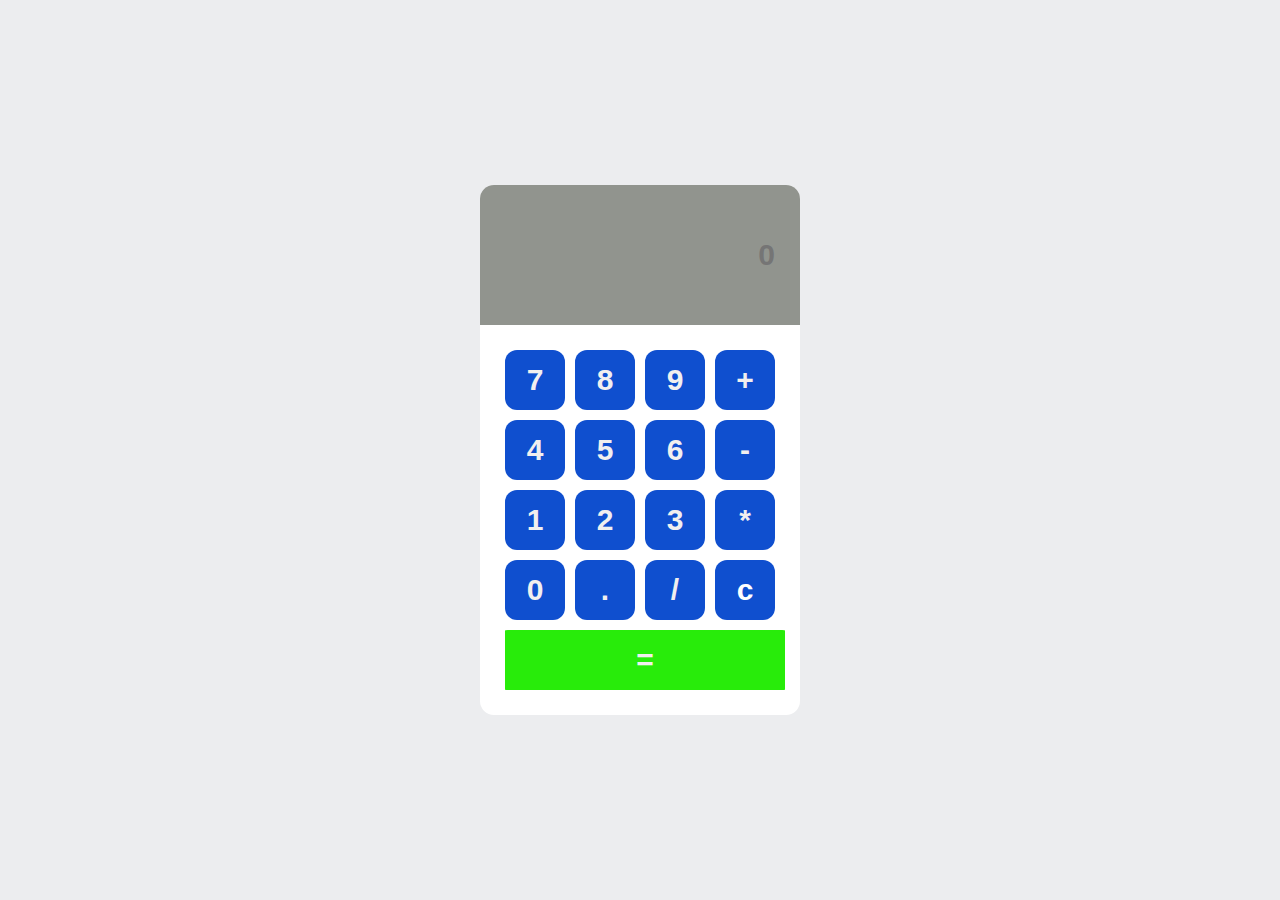
<file: calculator/index.html>
<!DOCTYPE html>
<html>

<head>
    <meta charset="utf-8">
    <title>Calculator</title>
    <link rel="stylesheet" href="styles.css">
    <script src="app.js">
        </script>
</head>

<body>

    <div class="container">
        <form name="form">
            <div class="display">
                <input type="text" id="dis" placeholder="0" name="displayResult" />
            </div>
            <div class="buttons">
                <div class="row">
                    <input type="button" name="b7" value="7" onClick="calcNumbers(b7.value)">
                    <input type="button" name="b8" value="8" onClick="calcNumbers(b8.value)">
                    <input type="button" name="b9" value="9" onClick="calcNumbers(b9.value)">
                    <input type="button" name="addb" value="+" onClick="calcNumbers(addb.value)">
                </div>

                <div class="row">
                    <input type="button" name="b4" value="4" onClick="calcNumbers(b4.value)">
                    <input type="button" name="b5" value="5" onClick="calcNumbers(b5.value)">
                    <input type="button" name="b6" value="6" onClick="calcNumbers(b6.value)">
                    <input type="button" name="subb" value="-" onClick="calcNumbers(subb.value)">
                </div>

                <div class="row">
                    <input type="button" name="b1" value="1" onClick="calcNumbers(b1.value)">
                    <input type="button" name="b2" value="2" onClick="calcNumbers(b2.value)">
                    <input type="button" name="b3" value="3" onClick="calcNumbers(b3.value)">
                    <input type="button" name="mulb" value="*" onClick="calcNumbers(mulb.value)">
                </div>

                <div class="row">
                    <input type="button" name="b0" value="0" onClick="calcNumbers(b0.value)">
                    <input type="button" name="potb" value="." onClick="calcNumbers(potb.value)">
                    <input type="button" name="divb" value="/" onClick="calcNumbers(divb.value)">
                    <input type="button" class="red" value="c" onClick="screenreset()">
                </div>
                <div class="row">
                        <input type="button" class="cls" value="=" onClick="displayResult.value=eval(displayResult.value)">
                    
                </div>
            </div>

        </form>
    </div>
</body>

</html>
</file>
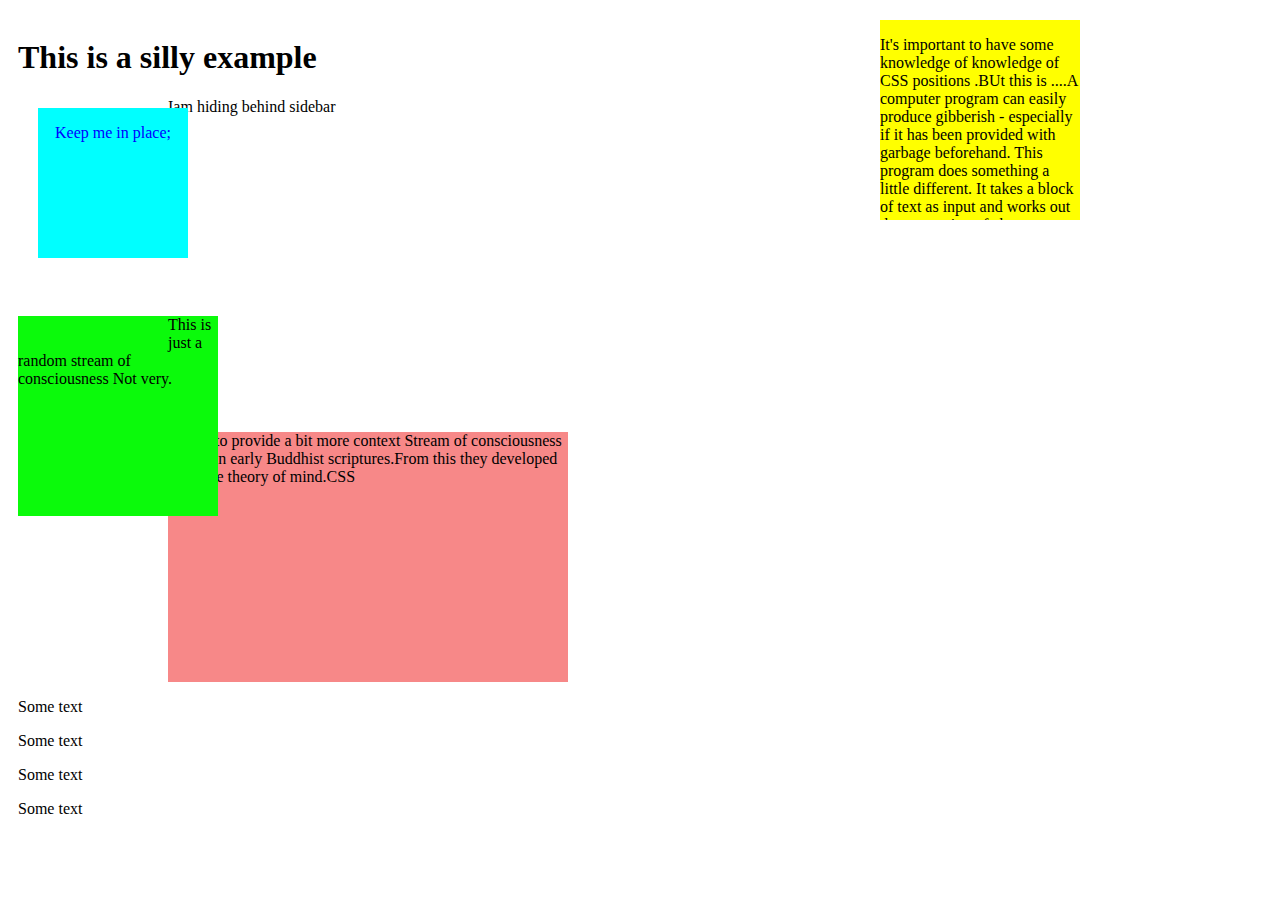
<file: second/index.html>
<!DOCTYPE html>
<html lang="en">

<head>
    <meta charset="UTF-8">
    <meta name="viewport" content="width=device-width, initial-scale=1.0">
    <meta http-equiv="X-UA-Compatible" content="ie=edge">
    <title>Document</title>
    <style>
        body {
            padding: 10px;

        }

        .one {
            height: 150px;
            background-color: aqua;
            color: blue;
            width: 150px;
            text-align: center;
            float: left;
            opacity: 1;
            position: relative;
            left: 20px;
            top: 10px;

        }

        .second {
            height: 200px;
            width: 200px;
            background-color: #0bfa0b;
            margin-top: 100px;
            position: relative;
            top: 100px;
        }

        .third {
            height: 250px;
            width: 400px;
            background-color: rgb(247, 136, 136);
            margin-left: 150px;

        }
        .four{
            position: absolute;
            top :20px;
            right:200px;
            background-color: yellow;
            height:200px;
            width:200px;
            overflow:scroll;
        }
    </style>
</head>

<body>
    <h1>This is a silly example</h1>

    <div class="one">
        <p>
            Keep me in place;
        </p>
    </div>
    <p class="hiding">Iam hiding behind sidebar</p>
    <div class="second">
        <p>
            This is just a random stream of consciousness Not very.
        </p>
    </div>
    <div class="third">
        <p>
            This is to provide a bit more context Stream of consciousness occurs in early Buddhist scriptures.From this
            they developed an entire theory of mind.CSS 
        </p>
    </div>
    <p>Some text</p>
    <p>Some text</p>
    <p>Some text</p>
    <p>Some text</p>
    <div class="four">
        <p class="slide">
        It's important to have some knowledge of knowledge of CSS positions .BUt this is ....A computer program can easily produce gibberish - especially if it has been provided with garbage beforehand. This program does something a little different. It takes a block of text as input and works out the proportion of characters within the text according to a chosen order. For example, an order of 2 means the program looks at pairs of letters, an order of 3 means triplets of letters and so on. The software can regurgitate random text that is controlled by the proportion of characters. The results can be quite surprising.
        0 order produces random text based on the proportion of letters within the input text, 2nd order produces gibberish - 6th order and above can often be meaninglessly readable.
        Generating Random Text gives more information.
        </p>
    </div>

</body>

</html>
</file>
<file: calculator/styles.css>
body, html {
    background: #ECEDEF;
    margin: 0;
    padding: 0;
}
 
.container {
    position: fixed;
    top: 50%;
    left: 50%;
    transform: translate(-50%, -50%);
    background: #fff;
    border-radius: 14px;
    padding-bottom: 20px;
    width: 320px;
    
}
.display {
    width: 100%;
    height: 60px;
    padding: 40px 0;
    background: #91948e;
    border-top-left-radius: 14px;
    border-top-right-radius: 14px;
}
.buttons {
    padding: 20px 20px 0 20px;  
}
.row {
    width: 280px;
    float: left;
}
input[type=button] {
    width: 60px;
    height: 60px;
    float: left;
    padding: 0;
    margin: 5px;
    box-sizing: border-box;
    background: #0f4fcf;
    border: none;
    font-size: 30px;
    line-height: 30px;
    border-radius: 20%;
    font-weight: 700;
    color: #f1efef;
    cursor: pointer;
    
}
input[type=text] {
    width: 270px;
    height: 60px;
    float: left;
    padding: 0;
    box-sizing: border-box;
    border: none;
    background: none;
    color: #e81313;
    text-align: right;
    font-weight: 700;
    font-size: 30px;
    line-height: 60px;
    margin: 0 25px;
    
}
.red {
    
    color: #ffffff !important;
    
}
input.cls{
    width:100% !important;
    background: #28ec0a !important;
    border-radius: 1% !important;
}
</file>
